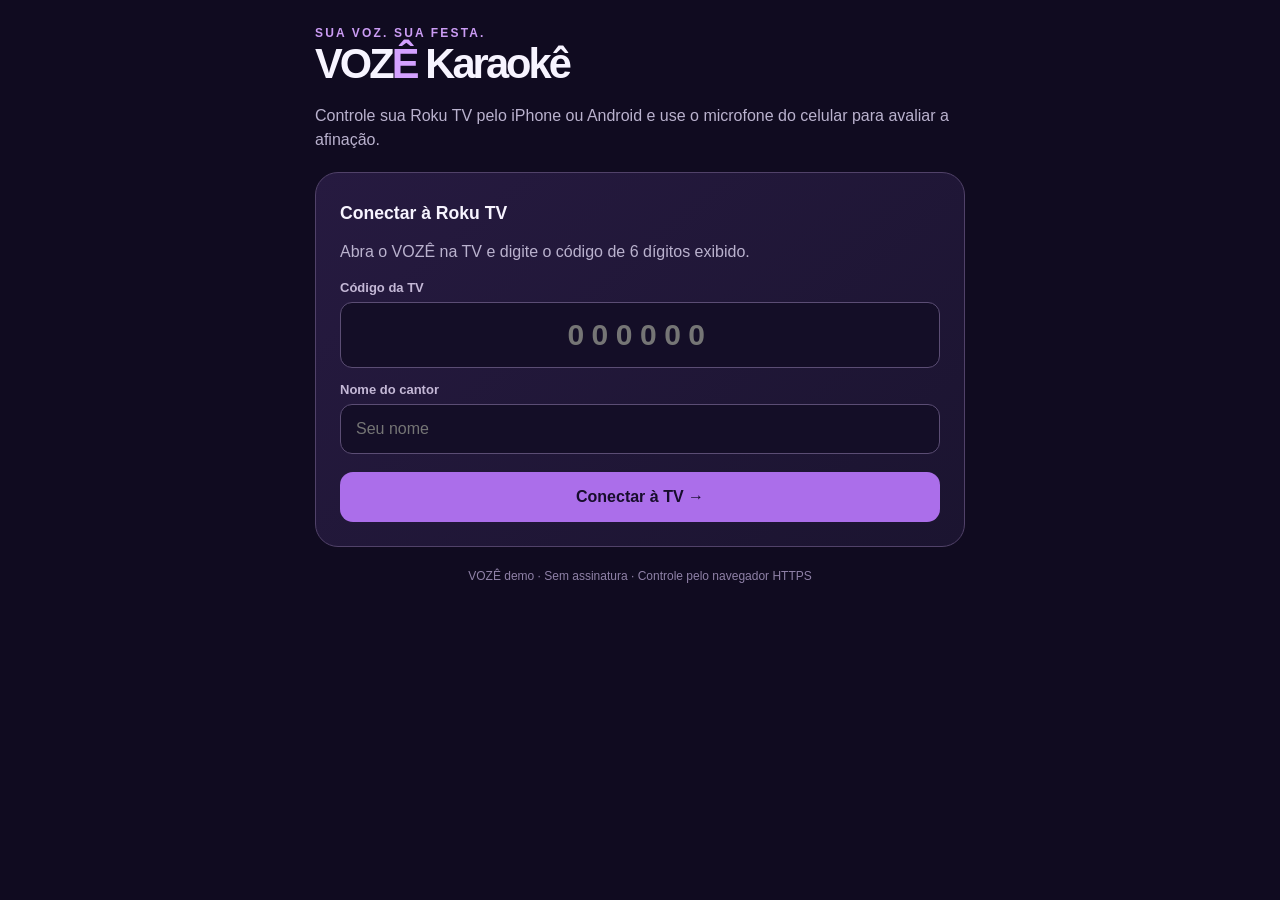
<file: voze-host/phone.html>
<!doctype html>
<html lang="pt-BR"><head><meta charset="utf-8"><meta name="viewport" content="width=device-width, initial-scale=1, viewport-fit=cover"><meta name="theme-color" content="#100b20">
<title>VOZÊ | Karaokê na Roku</title>
<style>
:root{font-family:-apple-system,BlinkMacSystemFont,Inter,Arial,sans-serif;color:#f7f4ff;background:#100b20}*{box-sizing:border-box}body{margin:0;padding:env(safe-area-inset-top) 16px env(safe-area-inset-bottom)}main{max-width:650px;margin:0 auto;padding:26px 0 65px}h1{font-size:2.6rem;letter-spacing:-.07em;margin:0}h1 span{color:#d4a1ff}p{line-height:1.5;color:#bab2ce}h2{font-size:1.1rem;margin:6px 0 16px}.eyebrow{text-transform:uppercase;color:#cb9cf4;font-size:12px;letter-spacing:.18em;font-weight:700}.card{border:1px solid #514269;border-radius:23px;padding:24px;margin:20px 0;background:linear-gradient(140deg,#261a40 0%,#1b1430 100%)}label{display:block;color:#c4b8d6;font-size:13px;font-weight:600;margin:14px 0 7px}input{width:100%;border:1px solid #5b4d74;background:#140e27;border-radius:12px;padding:15px;color:#fff;font:inherit}input:focus{outline:2px solid #c797fe}button{cursor:pointer;border:0;border-radius:13px;background:#ab6eea;color:#170d2c;padding:15px 20px;font:inherit;font-weight:750;min-height:50px}button:disabled{opacity:.5;cursor:default}button.secondary{background:#3c3155;color:#fff}button.outline{background:transparent;color:#e8d7f8;border:1px solid #5c4b74}.wide{width:100%;margin-top:18px}.row{display:flex;align-items:center;gap:10px;flex-wrap:wrap}.row>*{flex:1}#code{font-size:30px;text-align:center;letter-spacing:.25em;font-weight:750}#controls[hidden],#pair[hidden]{display:none}.status{font-size:13px;color:#c7b9da;display:flex;gap:8px;align-items:center}.dot{width:9px;height:9px;background:#fa926c;border-radius:50%;display:inline-block;flex-shrink:0}.dot.on{background:#78e6ab}#songList{display:grid;grid-template-columns:1fr 1fr;gap:10px}.song{border:1px solid #5b4c75;background:#291b43;color:#fff;text-align:left;border-radius:16px;padding:16px;min-height:86px}.song.active{border-color:#dbb4ff;background:#503276}.song small{display:block;color:#cbbddd;margin-top:9px}.score{font-weight:850;font-size:64px;letter-spacing:-.08em}.score span{font-size:18px;color:#aa9bbf}.meter{height:8px;border-radius:9px;background:#493659;overflow:hidden}.meter div{height:100%;width:0;background:#d7a6ff;transition:width .2s}#mic{background:#e6b8ff;width:100%;margin:12px 0}#mic.on{background:#79e6b5}#message{position:fixed;bottom:20px;left:16px;right:16px;max-width:650px;margin:auto;padding:12px 17px;border-radius:12px;background:#50376e;display:none}.meta{font-size:12px;line-height:1.6;color:#a99bbb}.songName{font-size:26px;font-weight:800}#controls .big{font-size:21px}input[type=range]{padding:0;accent-color:#d4a1ff}footer{color:#8f81a7;font-size:12px;text-align:center;margin-top:22px}
@media(max-width:370px){.card{padding:17px}#songList{grid-template-columns:1fr}h1{font-size:2.2rem}}
</style></head><body><main>
<div class="eyebrow">Sua voz. Sua festa.</div><h1>VOZ<span>Ê</span> Karaokê</h1><p>Controle sua Roku TV pelo iPhone ou Android e use o microfone do celular para avaliar a afinação.</p>
<section id="pair" class="card"><h2>Conectar à Roku TV</h2><p>Abra o VOZÊ na TV e digite o código de 6 dígitos exibido.</p><label for="code">Código da TV</label><input id="code" maxlength="6" inputmode="numeric" autocomplete="one-time-code" placeholder="000000"><label for="name">Nome do cantor</label><input id="name" maxlength="36" placeholder="Seu nome"><button id="join" class="wide">Conectar à TV →</button></section>
<section id="controls" hidden>
<div class="card"><div class="status"><i id="dot" class="dot"></i><span id="tvStatus">Verificando TV...</span></div><div style="margin-top:14px" id="welcome"></div><div class="songName" id="nowSong">Escolha uma música</div><div class="row" style="margin-top:18px"><button id="play" class="big">▶ Tocar</button><button id="restart" class="secondary">↻ Reiniciar</button><button id="stop" class="secondary">■ Parar</button></div><div style="margin-top:17px" class="meter"><div id="progress"></div></div><div class="row meta"><span id="time">00:00</span><span style="text-align:right">00:32</span></div></div>
<div class="card"><h2>Catálogo demonstrativo</h2><div id="songList"></div><p class="meta">Duas músicas de demonstração. Instrumental e letras são reproduzidos pela Roku.</p></div>
<div class="card"><h2>Microfone do celular</h2><div class="score" id="score">0<span>/100</span></div><p id="noteText">Nota detectada: —</p><div class="meter"><div id="volume"></div></div><button id="mic">🎤 Ativar microfone</button><p class="meta" id="micInfo">A voz é analisada somente no celular; não é enviada ao servidor nem amplificada na TV. Para o iPhone, mantenha o Safari aberto e a tela ativa.</p><label for="offset">Correção manual de sincronização: <span id="offsetText">0,0 s</span></label><input type="range" min="-2" max="2" step=".1" value="0" id="offset"></div>
<button id="disconnect" class="outline wide">Desconectar este celular</button>
</section><footer>VOZÊ demo · Sem assinatura · Controle pelo navegador HTTPS</footer></main><div id="message" role="alert"></div>
<script>
'use strict';
const el=id=>document.getElementById(id);
let code='',token='',songs=[],songId='luzes',status='stopped',position=0,lastPoll=0,interval=null,micStream=null,ctx=null,analyser=null,micTimer=null,scoreSum=0,scoreCount=0,lastSent=0,micStarting=false;
const show=(message)=>{el('message').textContent=message;el('message').style.display='block';setTimeout(()=>el('message').style.display='none',5000)};
const sec=t=>String(Math.floor(Math.max(0,t)/60)).padStart(2,'0')+':'+String(Math.floor(Math.max(0,t))%60).padStart(2,'0');
async function api(url,opts={}){const res=await fetch(url,{cache:'no-store',...opts,headers:{...(opts.body?{'content-type':'application/json'}:{}),...(token?{'x-room-token':token}:{})}});const data=await res.json();if(!res.ok)throw Error(data.error||'Erro de conexão');return data}
function paired(yes){el('pair').hidden=yes;el('controls').hidden=!yes}
function reset(){stopMic();clearInterval(interval);interval=null;code='';token='';sessionStorage.removeItem('vozeRoom');paired(false)}
async function join(){const c=el('code').value.replace(/\D/g,'').slice(0,6);if(c.length!==6)return show('Digite os 6 números exibidos na TV.');try{const data=await api('/api/rooms/join',{method:'POST',body:JSON.stringify({code:c,name:el('name').value})});code=data.code;token=data.token;sessionStorage.setItem('vozeRoom',JSON.stringify({code,token}));paired(true);await poll();interval=setInterval(poll,1000)}catch(e){show(e.message)}}
function renderSongs(){const list=el('songList');list.replaceChildren();for(const s of songs){const b=document.createElement('button');b.className='song'+(s.id===songId?' active':'');const title=document.createElement('strong');title.textContent=s.title;const sm=document.createElement('small');sm.textContent='Demo · '+s.duration+' segundos';b.append(title,sm);b.onclick=()=>command('choose',s.id);list.append(b)}}
let polling=false;
async function poll(){if(!token||polling)return;polling=true;try{const data=await api('/api/rooms/state?code='+encodeURIComponent(code));const before=songId;songs=data.songs;songId=data.songId;status=data.state;position=data.position;lastPoll=performance.now();el('dot').classList.toggle('on',data.deviceOnline);el('tvStatus').textContent=data.deviceOnline?'Roku TV conectada':'Aguardando Roku TV';el('welcome').textContent='Cantor: '+data.singer;el('nowSong').textContent=songs.find(s=>s.id===songId)?.title||'Escolha uma música';el('progress').style.width=Math.min(100,100*position/32)+'%';el('time').textContent=sec(position);el('play').textContent=status==='playing'?'Ⅱ Pausar':'▶ Tocar';el('score').textContent=String(data.score)+'/100';if(before!==songId||!el('songList').children.length)renderSongs()}catch(e){el('tvStatus').textContent=e.message}finally{polling=false}}
async function command(action,newSong){try{await api('/api/rooms/command',{method:'POST',body:JSON.stringify({code,action,...(newSong?{songId:newSong}:{})})});if(['restart','choose'].includes(action)){scoreSum=0;scoreCount=0}await poll()}catch(e){show(e.message)}}
const names=['Dó','Dó#','Ré','Ré#','Mi','Fá','Fá#','Sol','Sol#','Lá','Lá#','Si'];
function pitch(samples,rate){let sum=0;for(const x of samples)sum+=x*x;const rms=Math.sqrt(sum/samples.length);if(rms<.017)return {freq:0,rms};let best=.73,lag=0;for(let k=Math.floor(rate/880);k<=Math.min(Math.floor(rate/100),samples.length-4);k++){let a=0,b=0,dot=0;for(let i=0;i<samples.length-k;i+=3){const x=samples[i],y=samples[i+k];dot+=x*y;a+=x*x;b+=y*y}const corr=dot/Math.sqrt(Math.max(1e-10,a*b));if(corr>best){best=corr;lag=k}}return {freq:lag?rate/lag:0,rms}}
function checkMic(){if(!analyser||!ctx)return;const arr=new Float32Array(analyser.fftSize);analyser.getFloatTimeDomainData(arr);const {freq,rms}=pitch(arr,ctx.sampleRate);el('volume').style.width=Math.min(100,rms*420)+'%';if(!freq){el('noteText').textContent='Nota detectada: —';return}const midi=Math.round(69+12*Math.log2(freq/440));el('noteText').textContent='Nota detectada: '+names[(midi%12+12)%12]+(Math.floor(midi/12)-1);if(status!=='playing')return;const s=songs.find(x=>x.id===songId);if(!s)return;const at=position+Math.max(0,(performance.now()-lastPoll)/1000-.45)+Number(el('offset').value);const idx=Math.floor(at/2);if(idx<0||idx>=s.notes.length)return;const diff=Math.abs(s.notes[idx]-midi);scoreSum+=diff===0?100:diff===1?75:diff===2?30:0;scoreCount++;const score=Math.round(scoreSum/scoreCount);el('score').textContent=score+'/100';if(Date.now()-lastSent>1200){lastSent=Date.now();api('/api/rooms/score',{method:'POST',body:JSON.stringify({code,score})}).catch(()=>{})}}
async function startMic(){if(micStarting||micStream)return;if(!window.isSecureContext||!navigator.mediaDevices?.getUserMedia)return show('Abra esta página pelo HTTPS no Safari ou Chrome.');const Context=window.AudioContext||window.webkitAudioContext;if(!Context)return show('Navegador sem suporte a áudio.');micStarting=true;el('mic').disabled=true;let stream,c;try{c=new Context();const resumed=c.resume().catch(()=>{});stream=await navigator.mediaDevices.getUserMedia({audio:{echoCancellation:true,noiseSuppression:true},video:false});await resumed;if(c.state!=='running')await c.resume();if(c.state!=='running')throw Error('Contexto de áudio suspenso; toque novamente.');const source=c.createMediaStreamSource(stream),an=c.createAnalyser();an.fftSize=4096;source.connect(an);ctx=c;analyser=an;micStream=stream;micTimer=setInterval(checkMic,150);for(const tr of stream.getTracks())tr.addEventListener('ended',()=>{stopMic();show('Microfone interrompido.')});el('mic').textContent='⏹ Desligar microfone';el('mic').classList.add('on')}catch(e){stream?.getTracks().forEach(t=>t.stop());c?.close().catch(()=>{});show(e.name==='NotAllowedError'?'Permita o microfone no navegador.':'Não foi possível ativar o microfone: '+e.message)}finally{micStarting=false;el('mic').disabled=false}}
function stopMic(){clearInterval(micTimer);micTimer=null;micStream?.getTracks().forEach(t=>t.stop());micStream=null;ctx?.close().catch(()=>{});ctx=null;analyser=null;el('mic').textContent='🎤 Ativar microfone';el('mic').classList.remove('on');el('volume').style.width='0%'}
el('join').onclick=join;el('code').addEventListener('input',e=>e.target.value=e.target.value.replace(/\D/g,'').slice(0,6));el('play').onclick=()=>command(status==='playing'?'pause':'play');el('stop').onclick=()=>command('stop');el('restart').onclick=()=>command('restart');el('mic').onclick=()=>micStream?stopMic():startMic();el('disconnect').onclick=reset;el('offset').oninput=e=>el('offsetText').textContent=Number(e.target.value).toFixed(1).replace('.',',')+' s';window.addEventListener('pagehide',stopMic);document.addEventListener('visibilitychange',()=>{if(document.hidden&&micStream)stopMic()});
try{const old=JSON.parse(sessionStorage.getItem('vozeRoom')||'null');if(old?.code&&old?.token){code=old.code;token=old.token;paired(true);poll();interval=setInterval(poll,1000)}}catch{}
</script></body></html>
</file>
